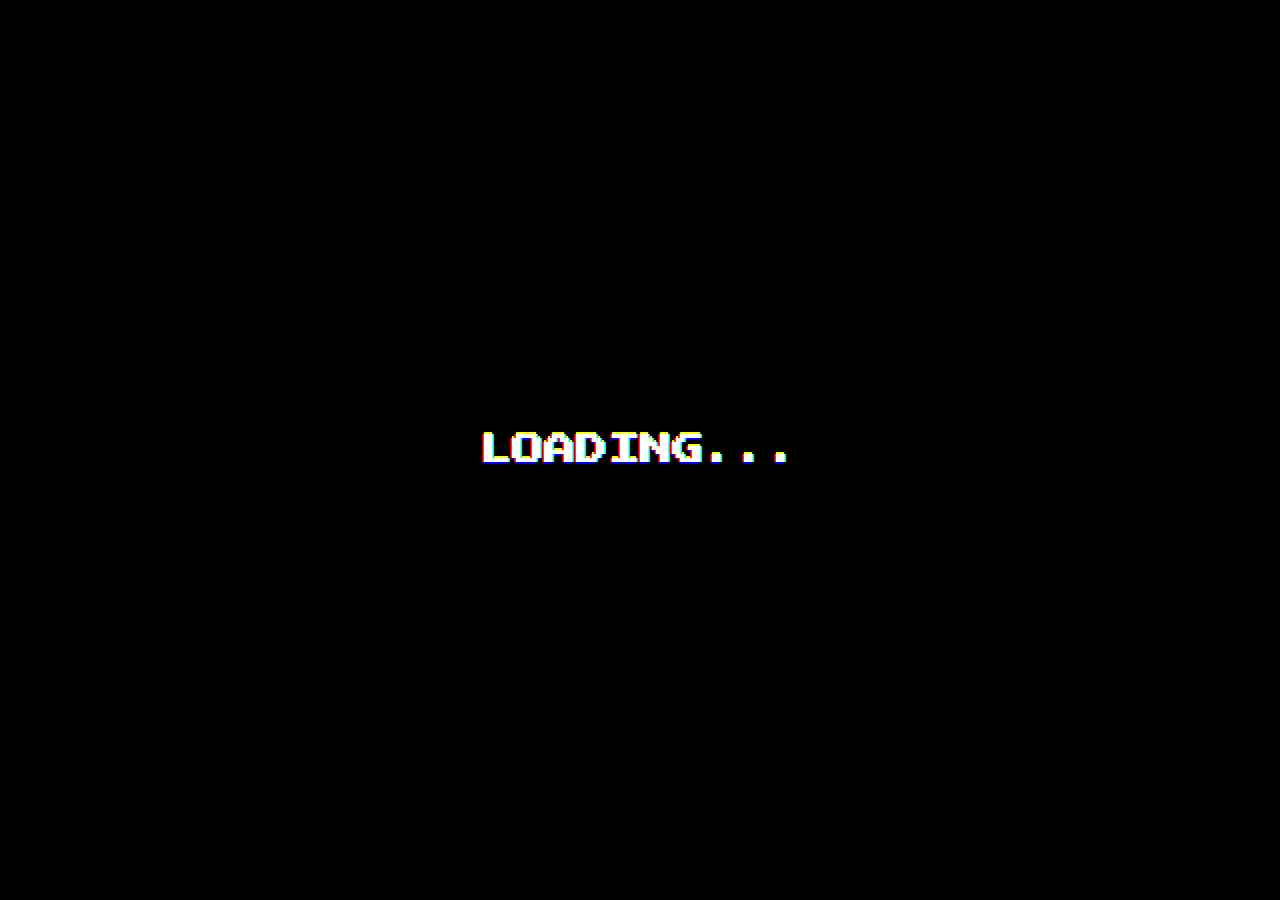
<file: games/pexeso/index.html>
<!DOCTYPE html>
<html lang="en">
<head>
    <meta charset="UTF-8">
    <meta name="viewport" content="width=device-width, initial-scale=1.0">
    <title>Pexeso Game</title>
    <link rel="stylesheet" href="./css/styles.css"/>
    <link rel="icon" type="image/png" href="./assets/images/favicon.png">
</head>
<body>

    <div id="loadingScreen" class="loading-screen">
        <div class="loading-text">LOADING...</div>
    </div>

    <div id="introScreen">
        <h1>Pexeso Game</h1>
        <button class="button" onclick="showBoardSelection()">Start Game</button>
        <button class="button" onclick="exitGame()">Exit</button>
    </div>
    
    <div id="boardSelectionScreen" class="hidden">
        <h2>Select Difficulty</h2>
        <button class="button" onclick="setDifficulty('Easy')">Easy</button>
        <button class="button" onclick="setDifficulty('Medium')">Medium</button>
        <button class="button" onclick="setDifficulty('Hard')">Hard</button>
        <button class="button" onclick="setDifficulty('Insane')">Insane</button>
        <p id="selectedDifficulty">Difficulty: None</p>
        <p id="difficultyDescription" class="difficulty-description">Choose a difficulty level.</p>
        <h2>Select Board Size</h2>
        <button class="button" onclick="startGame(2)">2x2</button>
        <button class="button" onclick="startGame(4)">4x4</button>
        <button class="button" onclick="startGame(6)">6x6</button>
        <button class="button" onclick="startGame(8)">8x8</button>
    </div>
    
    <div id="gameScreen" class="hidden">
        <h1>Pexeso Game</h1>
        <div id="difficultyDisplay">Mode: <span id="difficultyText"></span></div>
        <p id="timerDisplay" class="hidden">Time Left: <span id="timeLeft"></span></p>
        <div class="game-container" id="game"></div>
    </div>
    
    <div id="endScreen" class="hidden">
        <p id="message"></p>
        <button class="button" onclick="goToMenu()">Menu</button>
        <button class="button" onclick="showBoardSelection()">Restart</button>
        <button class="button" onclick="exitGame()">Exit</button>
    </div>
    

    <audio id="backgroundMusic" src="./assets/music/music.mp3" autoplay loop>
        Your browser does not support the audio element.
    </audio>

    
    <button id="musicToggle" class="music-button" onclick="toggleMusic()">
        <span id="musicIcon">🔊</span>
    </button>
    
    
    <script src="./scripts/game.js"></script>
    <script src="./scripts/music.js"></script>
    <script src="./scripts/load-animation.js"></script>
</body>
</html>
</file>
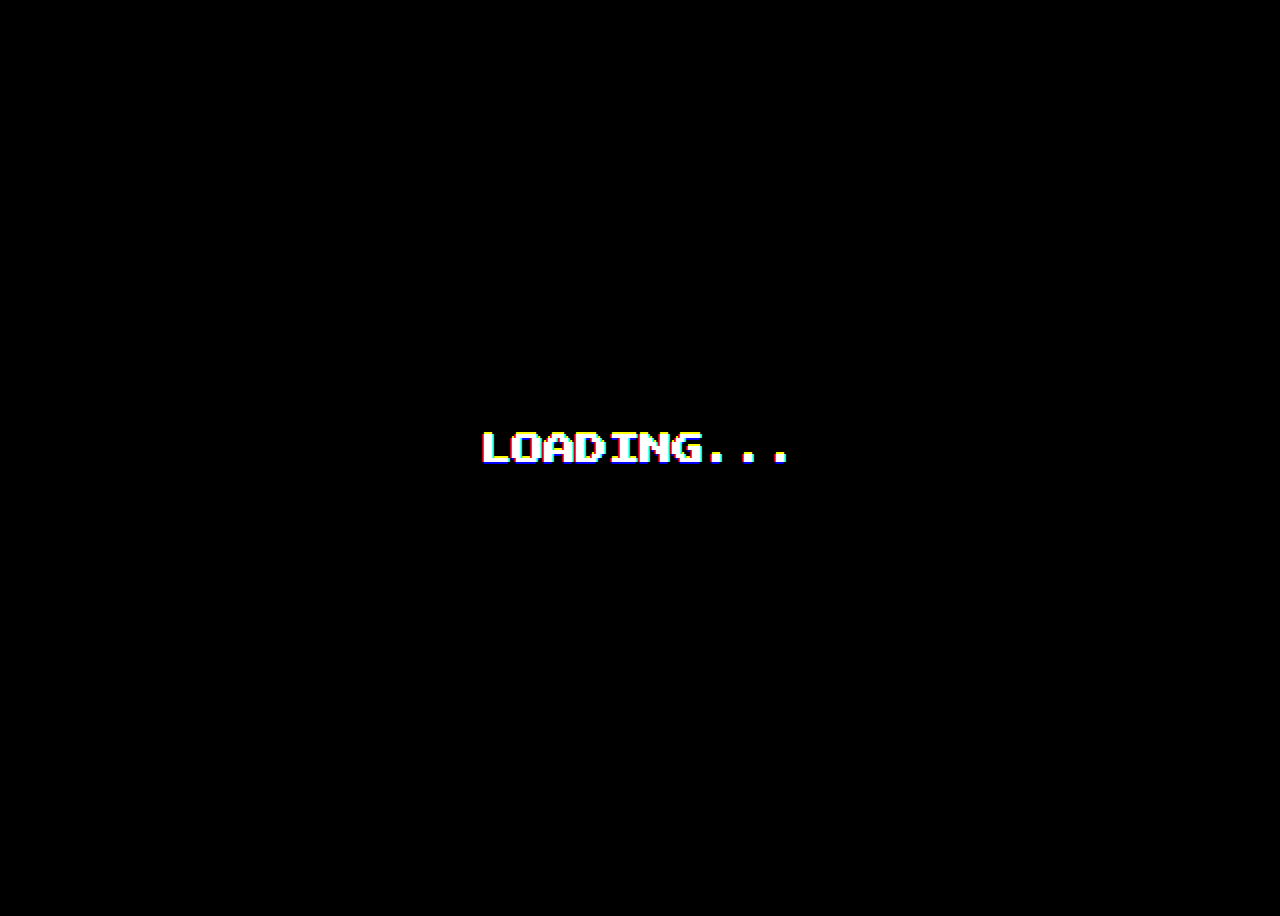
<file: games/tic-tac-toe/index.html>
<!DOCTYPE html>
<html lang="en">
<head>
    <meta charset="UTF-8">
    <meta name="viewport" content="width=device-width, initial-scale=1.0">
    <title>Tic Tac Toe</title>
    <link rel="stylesheet" href="./css/styles.css">
    <link rel="icon" type="image/png" href="./assets/images/favicon.png">
</head>
<body>

    <div id="loadingScreen" class="loading-screen">
        <div class="loading-text">LOADING...</div>
    </div>

    <div id="introScreen">
        <h1>Tic Tac Toe</h1>
        <button class="button" onclick="startGame(false)">Local</button>
        <button class="button" onclick="showDifficultySelection()">Play vs AI</button>
        <button class="button" onclick="showCustomRules()">Settings</button>
        <button class="button" onclick="exitGame()">Exit</button>
    </div>

    <div id="difficultySelection" class="hidden">
        <h2>Select Difficulty</h2>
        <button class="button" onclick="startGameWithDifficulty('easy')">Easy</button>
        <button class="button" onclick="startGameWithDifficulty('medium')">Medium</button>
        <button class="button" onclick="startGameWithDifficulty('hard')">Hard</button>
        <button class="button" onclick="hideDifficultySelection()">Back</button>
    </div>

    <div id="customRules" class="hidden">
        <h2>Custom Rules</h2>
        <label for="gridSize">Grid Size:</label>
        <select id="gridSize">
            <option value="3">3x3</option>
            <option value="4">4x4</option>
            <option value="5">5x5</option>
        </select>
        <label for="winPattern">Win Pattern:</label>
        <select id="winPattern">
            <option value="3">3 in a row</option>
            <option value="4">4 in a row</option>
            <option value="5">5 in a row</option>
        </select>
        <button class="button" onclick="applyCustomRules()">Apply</button>
        <button class="button" onclick="hideCustomRules()">Back</button>
    </div>

    <div id="gameScreen" class="hidden gameScreenC">
        <h2 id="turnIndicator">Player X's Turn</h2>
        <div class="board">
        </div>
        <button class="button" onclick="resetGame()">Restart</button>
        <button class="button" onclick="showIntroScreen()">Back</button>
    </div>

    <div id="winScreen" class="hidden">
        <h2 id="winMessage"></h2>
        <button class="button" onclick="restartGame()">Play Again</button>
    </div>

    <audio id="backgroundMusic" src="./assets/music/music.mp3" autoplay loop>
        Your browser does not support the audio element.
    </audio>

    <button id="musicToggle" class="music-button" onclick="toggleMusic()">
        <span id="musicIcon">🔊</span>
    </button>

    <script src="./scripts/music.js"></script>
    <script src="./scripts/game.js"></script>
    <script src="./scripts/load-animation.js"></script>
</body>
</html>
</file>
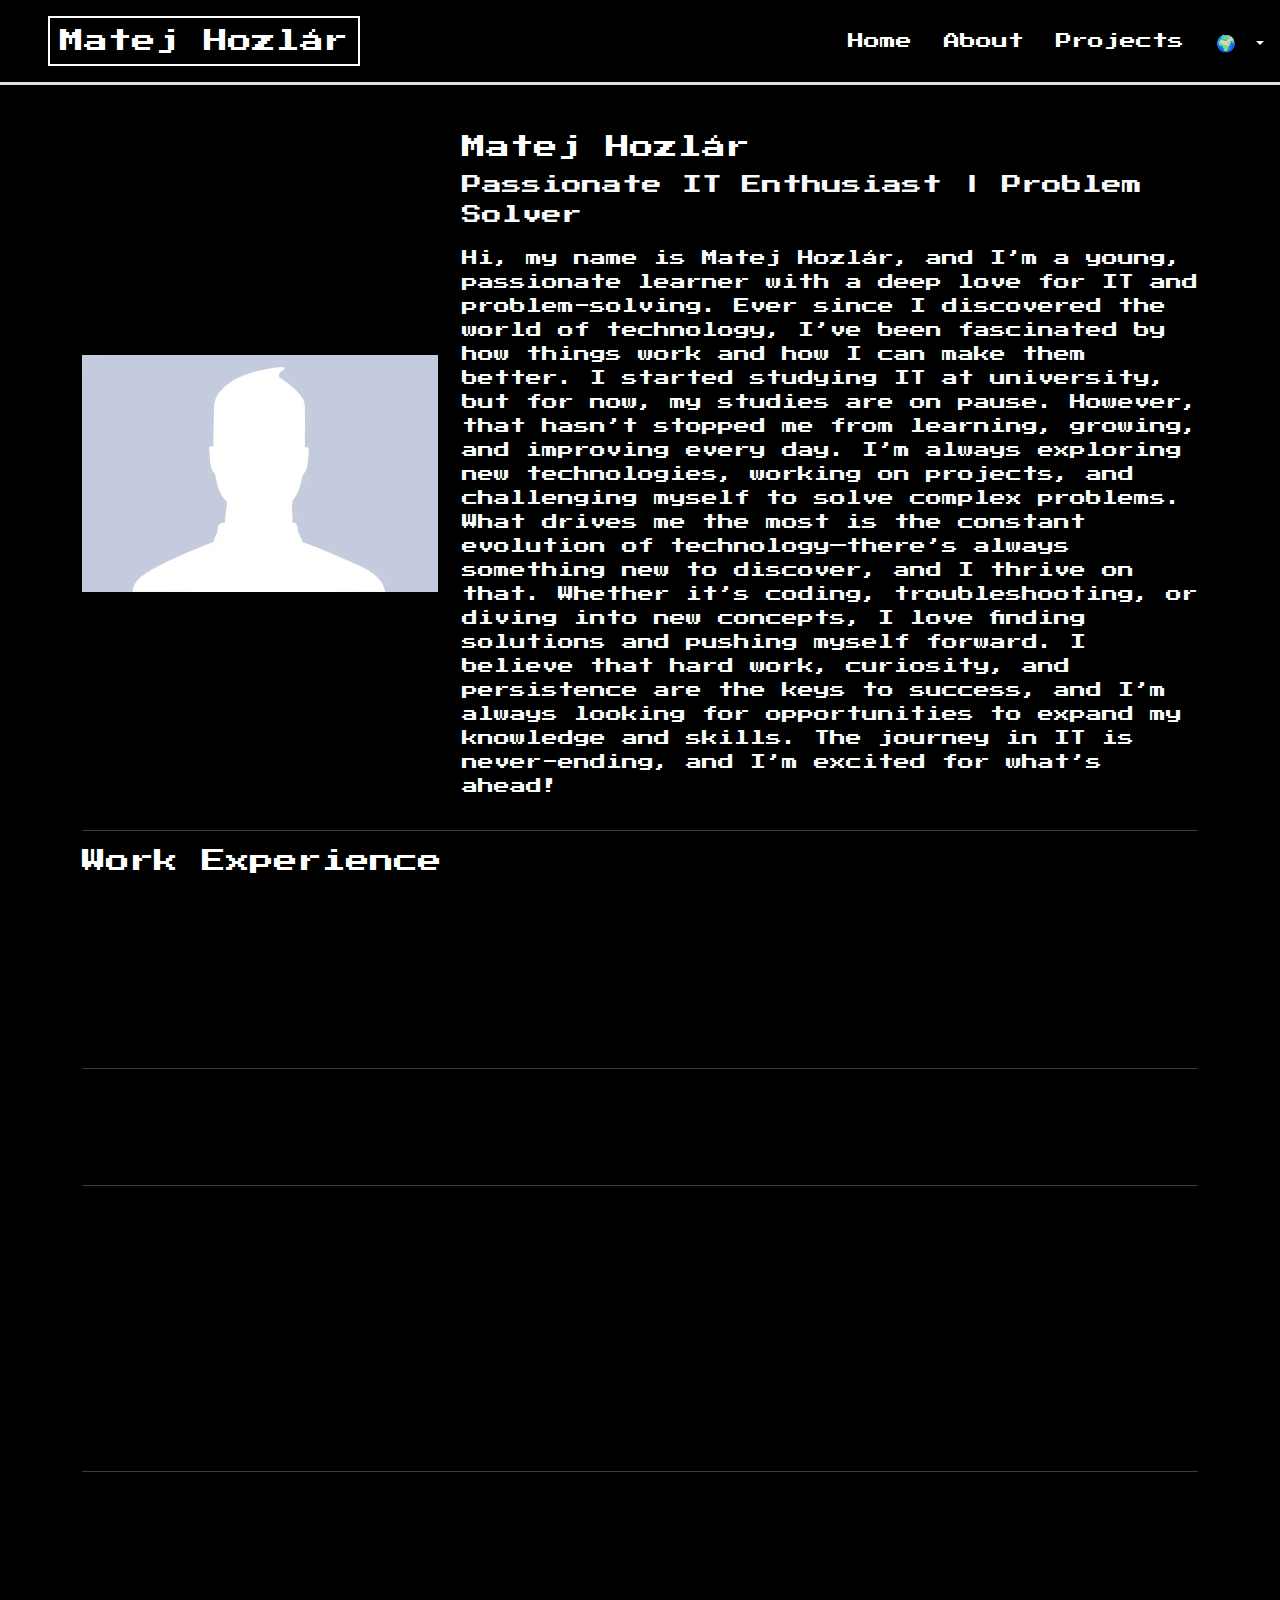
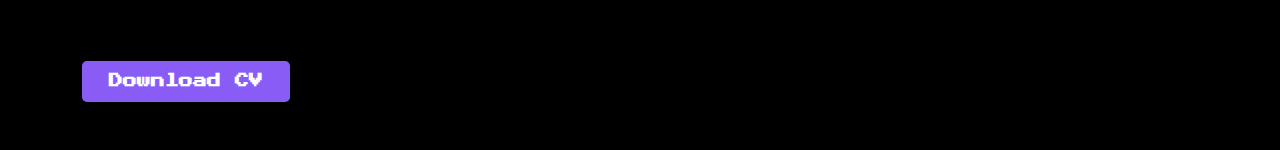
<file: about.html>
<!DOCTYPE html>
<html lang="en">
<head>
    <meta charset="UTF-8">
    <meta name="viewport" content="width=device-width, initial-scale=1.0">
    <title>Matej Hozlár - About Me</title>
    <link href="https://cdn.jsdelivr.net/npm/bootstrap@5.3.3/dist/css/bootstrap.min.css" rel="stylesheet" integrity="sha384-QWTKZyjpPEjISv5WaRU9OFeRpok6YctnYmDr5pNlyT2bRjXh0JMhjY6hW+ALEwIH" crossorigin="anonymous">
    <link rel="stylesheet" href="./css/style.css"/>
</head>
<body>

    <section id="title" class="navbar-background static">

        <div class="container navbar-line">
            <header class="d-flex flex-wrap justify-content-center py-3 mb-5 border-bottom">
              <a class="d-flex align-items-center mb-3 mb-md-0 me-md-auto link-body-emphasis text-decoration-none">
                <svg class="bi me-2" width="40" height="32"><use xlink:href="#bootstrap"></use></svg>
                <span class="fs-4 logo glitch"> Matej Hozlár</span>
              </a>
              
              <ul class="nav nav-pills">
                <li class="nav-item"><a href="./index.html" class="nav-link main-color" aria-current="page" data-translate="button-home">Home</a></li>
                <li class="nav-item"><a href="./about.html" class="nav-link main-color" data-translate="button-about">About</a></li>
                <li class="nav-item"><a href="./projects.html" class="nav-link main-color" data-translate="button-projects">Projects</a></li>
                <li class="nav-item dropdown">
                  <a class="nav-link dropdown-toggle main-color" href="#" id="languageDropdown" role="button" data-bs-toggle="dropdown" aria-expanded="false">🌍
                  </a>
                  <ul class="dropdown-menu no-fade" aria-labelledby="languageDropdown">
                      <li><a class="dropdown-item" href="#" onclick="changeLanguage('en')"><img src="./assets/svg/flags/gb.svg" width="20" height="15" alt="English"/> English</a></li>
                      <li><a class="dropdown-item" href="#" onclick="changeLanguage('sk')"><img src="./assets/svg/flags/sk.svg" width="20" height="15" alt="Slovak"/> Slovak</a></li>
                      <li><a class="dropdown-item" href="#" onclick="changeLanguage('cz')"><img src="./assets/svg/flags/cz.svg" width="20" height="15" alt="Czech"/> Czech</a></li>
                  </ul>
              </li>
              </ul>
            </header>
          </div>

    </section>

    <section class="container mt-5 text-light">
        <div class="row align-items-center">
            <div class="col-md-4 text-center">
                <img src="./assets/images/base.jpg" class="img-fluid pixel-border" alt="Matej Hozlár">
            </div>
            <div class="col-md-8">
                <h1 class="glitch">Matej Hozlár</h1>
                <p class="lead" data-translate="aboutpage-title">Passionate IT Enthusiast | Problem Solver</p>
                <p data-translate="aboutpage-text">Hi, my name is Matej Hozlár, and I’m a young, passionate learner with a deep love for IT and problem-solving. Ever since I discovered the world of technology, I’ve been fascinated by how things work and how I can make them better.

                    I started studying IT at university, but for now, my studies are on pause. However, that hasn’t stopped me from learning, growing, and improving every day. I’m always exploring new technologies, working on projects, and challenging myself to solve complex problems.
                    
                    What drives me the most is the constant evolution of technology—there’s always something new to discover, and I thrive on that. Whether it’s coding, troubleshooting, or diving into new concepts, I love finding solutions and pushing myself forward.
                    
                    I believe that hard work, curiosity, and persistence are the keys to success, and I’m always looking for opportunities to expand my knowledge and skills. The journey in IT is never-ending, and I’m excited for what’s ahead!</p>
            </div>
        </div>

        <hr class="glitch-line">

        <h2 class="glitch" data-translate="aboutpage-workexp">Work Experience</h2>
        <ul class="pixel-list">
            <li><strong>Network Administrator</strong> - Recount-edit s.r.o. (2022-2025)
                <p class="mb-0" data-translate="aboutpage-netdes">I was responsible for configuring and maintaining the company's IT networks.</p>
            </li>
            <li><strong>Freelance Developer</strong> - (2024-Present)</li>
            <li><strong>Crypto Research Analyst</strong> - BLAUHILL CAPITAL j.s.a. (2024-<span data-translate="aboutpage-present">Present</span>)
                <p class="mb-0"><span data-translate="aboutpage-cryptodes">I am working on Crypto researches, that are used on sites like altfins.com,</span> <a href="https://altfins.com/research/exclusive?type=coin-picks" class="purple">LINK</a></p> 
            </li>
        </ul>

        <hr class="glitch-line">

        <h2 class="glitch" data-translate="aboutpage-edu">Education</h2>
        <ul class="pixel-list">
            <li>IT Studies - VUT FIT Brno <span data-translate="aboutpage-paused">(Paused)</span></li>
            <li><span data-translate="aboutpage-self">Self-Taught Developer - Online Courses</span> &amp; <span data-translate="aboutpage-selfp">Projects</span>
                <!-- Space for certificates -->
                <p>

                </p>
            </li>
        </ul>

        <hr class="glitch-line">

        <h2 class="glitch" data-translate="aboutpage-skills">Skills</h2>
        <ul class="pixel-list">
            <li>Web Development (HTML, CSS, JS, Bootstrap) - <span data-translate="aboutpage-advanced">Advanced</span></li>
            <li><span data-translate="aboutpage-programming">Programming</span>
                <ol class="olPadding">
                    <li>C/C++ - <span data-translate="aboutpage-advanced">Advanced</span></li>
                    <li>Python - <span data-translate="aboutpage-beginner">Beginner</span></li>
                    <li>Java - <span data-translate="aboutpage-beginner">Beginner</span></li>
                </ol>
            </li>
            <li>Problem-Solving & Debugging</li>
            <li><span data-translate="aboutpage-languages">Languages</span>
                <ol class="olPadding">
                    <li data-translate="aboutpage-en">English - Upper-itermediate (B2)</li>
                    <li data-translate="aboutpage-czsk">Slovak & Czech - Expert (C2)</li>
                </ol>
            </li>
        </ul>

        <hr class="glitch-line">
        
         <h2 class="glitch">Connect with Me</h2>
         <ul class="pixel-list no-bullets">

            <li class="mb-2"><svg xmlns="http://www.w3.org/2000/svg" width="20" height="20" fill="currentColor" class="bi bi-envelope-fill" viewBox="0 0 16 16">
                <path d="M.05 3.555A2 2 0 0 1 2 2h12a2 2 0 0 1 1.95 1.555L8 8.414zM0 4.697v7.104l5.803-3.558zM6.761 8.83l-6.57 4.027A2 2 0 0 0 2 14h12a2 2 0 0 0 1.808-1.144l-6.57-4.027L8 9.586zm3.436-.586L16 11.801V4.697z"/>
              </svg> <a class="purple" href="mailto:hozlarmatej0@gmail.com">Email:</a> hozlarmatej0@gmail.com</li>
            <li class="mb-2"><svg xmlns="http://www.w3.org/2000/svg" width="20" height="20" fill="currentColor" class="bi bi-facebook" viewBox="0 0 16 16">
  <path d="M16 8.049c0-4.446-3.582-8.05-8-8.05C3.58 0-.002 3.603-.002 8.05c0 4.017 2.926 7.347 6.75 7.951v-5.625h-2.03V8.05H6.75V6.275c0-2.017 1.195-3.131 3.022-3.131.876 0 1.791.157 1.791.157v1.98h-1.009c-.993 0-1.303.621-1.303 1.258v1.51h2.218l-.354 2.326H9.25V16c3.824-.604 6.75-3.934 6.75-7.951"/>
</svg> <a class="purple" href="https://www.facebook.com/matej.hozlar.9/">Facebook</a></li>
            <li class="mb-2"><svg xmlns="http://www.w3.org/2000/svg" width="20" height="20" fill="currentColor" class="bi bi-github" viewBox="0 0 16 16">
                <path d="M8 0C3.58 0 0 3.58 0 8c0 3.54 2.29 6.53 5.47 7.59.4.07.55-.17.55-.38 0-.19-.01-.82-.01-1.49-2.01.37-2.53-.49-2.69-.94-.09-.23-.48-.94-.82-1.13-.28-.15-.68-.52-.01-.53.63-.01 1.08.58 1.23.82.72 1.21 1.87.87 2.33.66.07-.52.28-.87.51-1.07-1.78-.2-3.64-.89-3.64-3.95 0-.87.31-1.59.82-2.15-.08-.2-.36-1.02.08-2.12 0 0 .67-.21 2.2.82.64-.18 1.32-.27 2-.27s1.36.09 2 .27c1.53-1.04 2.2-.82 2.2-.82.44 1.1.16 1.92.08 2.12.51.56.82 1.27.82 2.15 0 3.07-1.87 3.75-3.65 3.95.29.25.54.73.54 1.48 0 1.07-.01 1.93-.01 2.2 0 .21.15.46.55.38A8.01 8.01 0 0 0 16 8c0-4.42-3.58-8-8-8"/>
              </svg> <a class="purple" href="https://github.com/matejhozlar">GitHub</a></li>
            <li class="mb-2"><a href="#" class="purple">Website Source Code</a></li>

         </ul>

        <a href="./assets/CV/CV.pdf" class="btn getintouch mb-5" aria-current="page" data-translate="homepage-cv" download>Download CV</a>
    </section>

    <script src="https://cdn.jsdelivr.net/npm/bootstrap@5.3.3/dist/js/bootstrap.bundle.min.js"></script>
    <script src="./scripts/translations.js" defer></script>
    <script src="./scripts/smooth-scroll.js"></script>
</body>
</html>
</file>
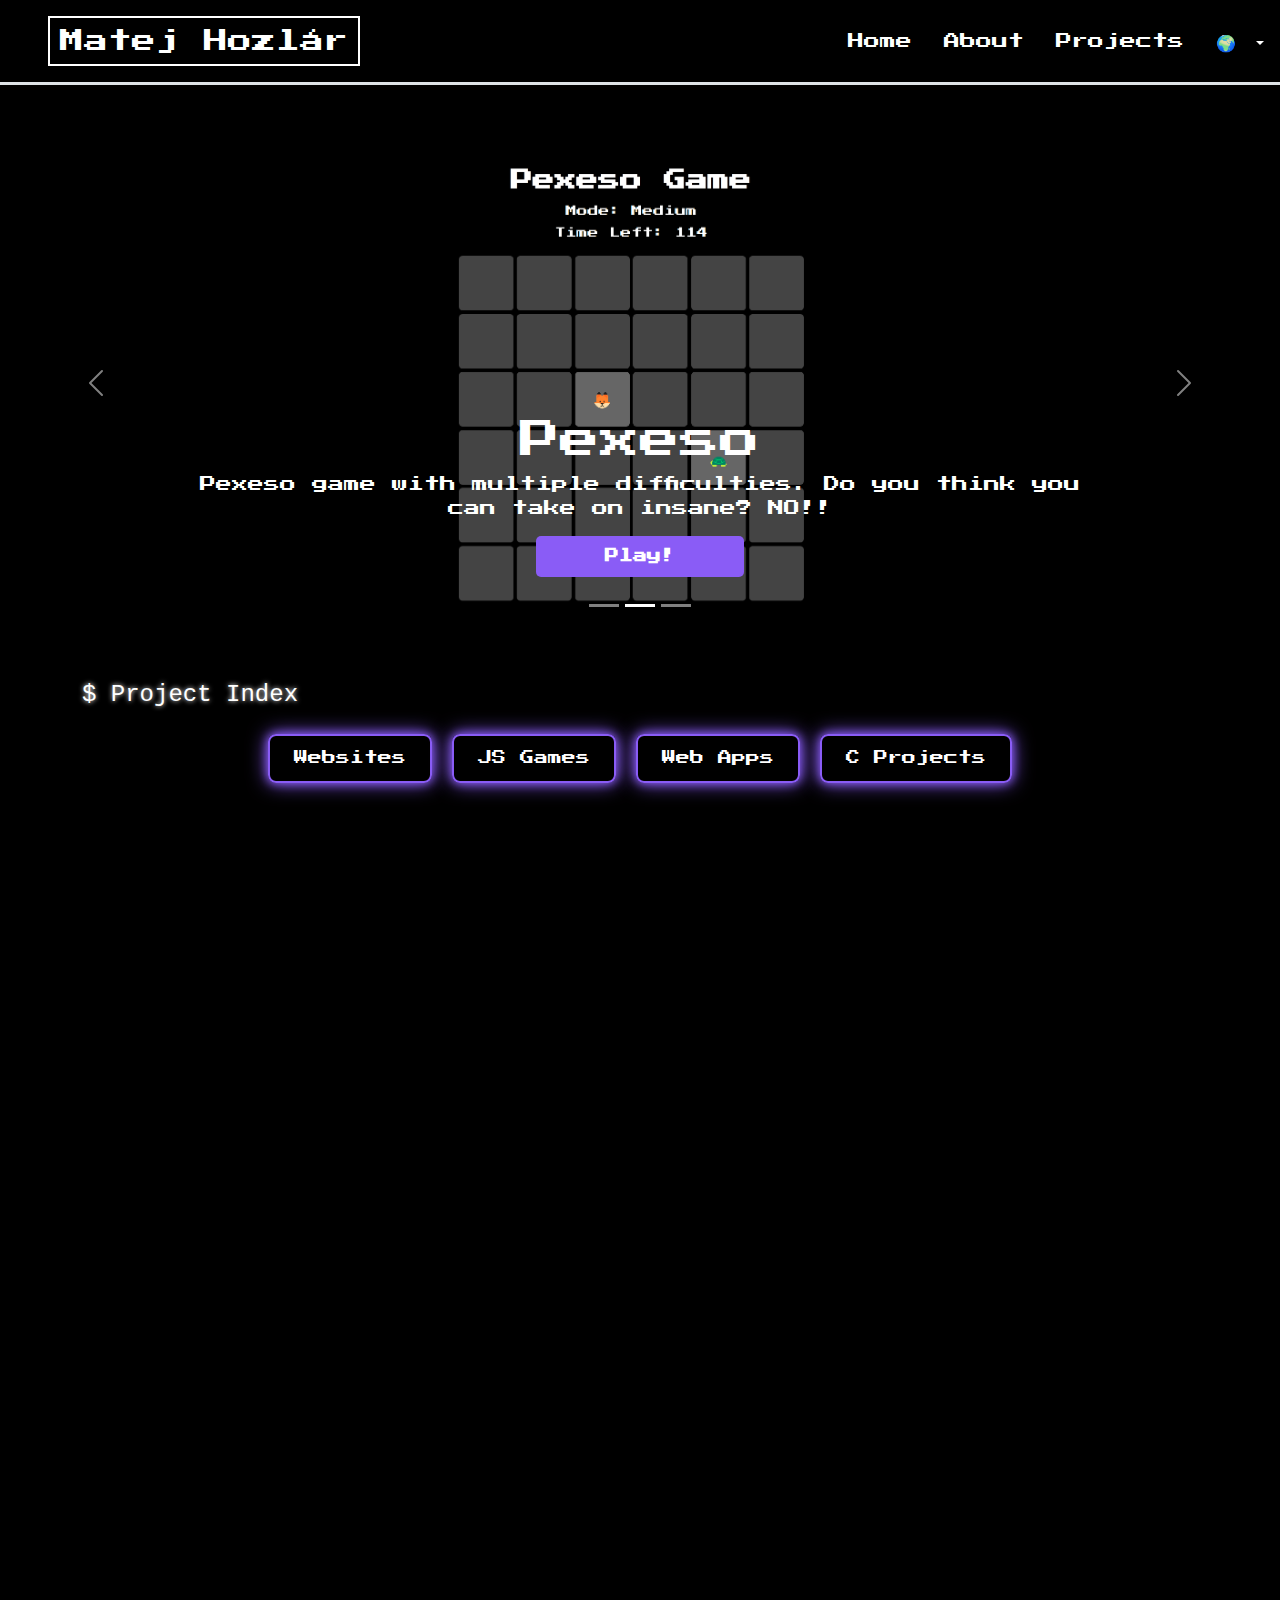
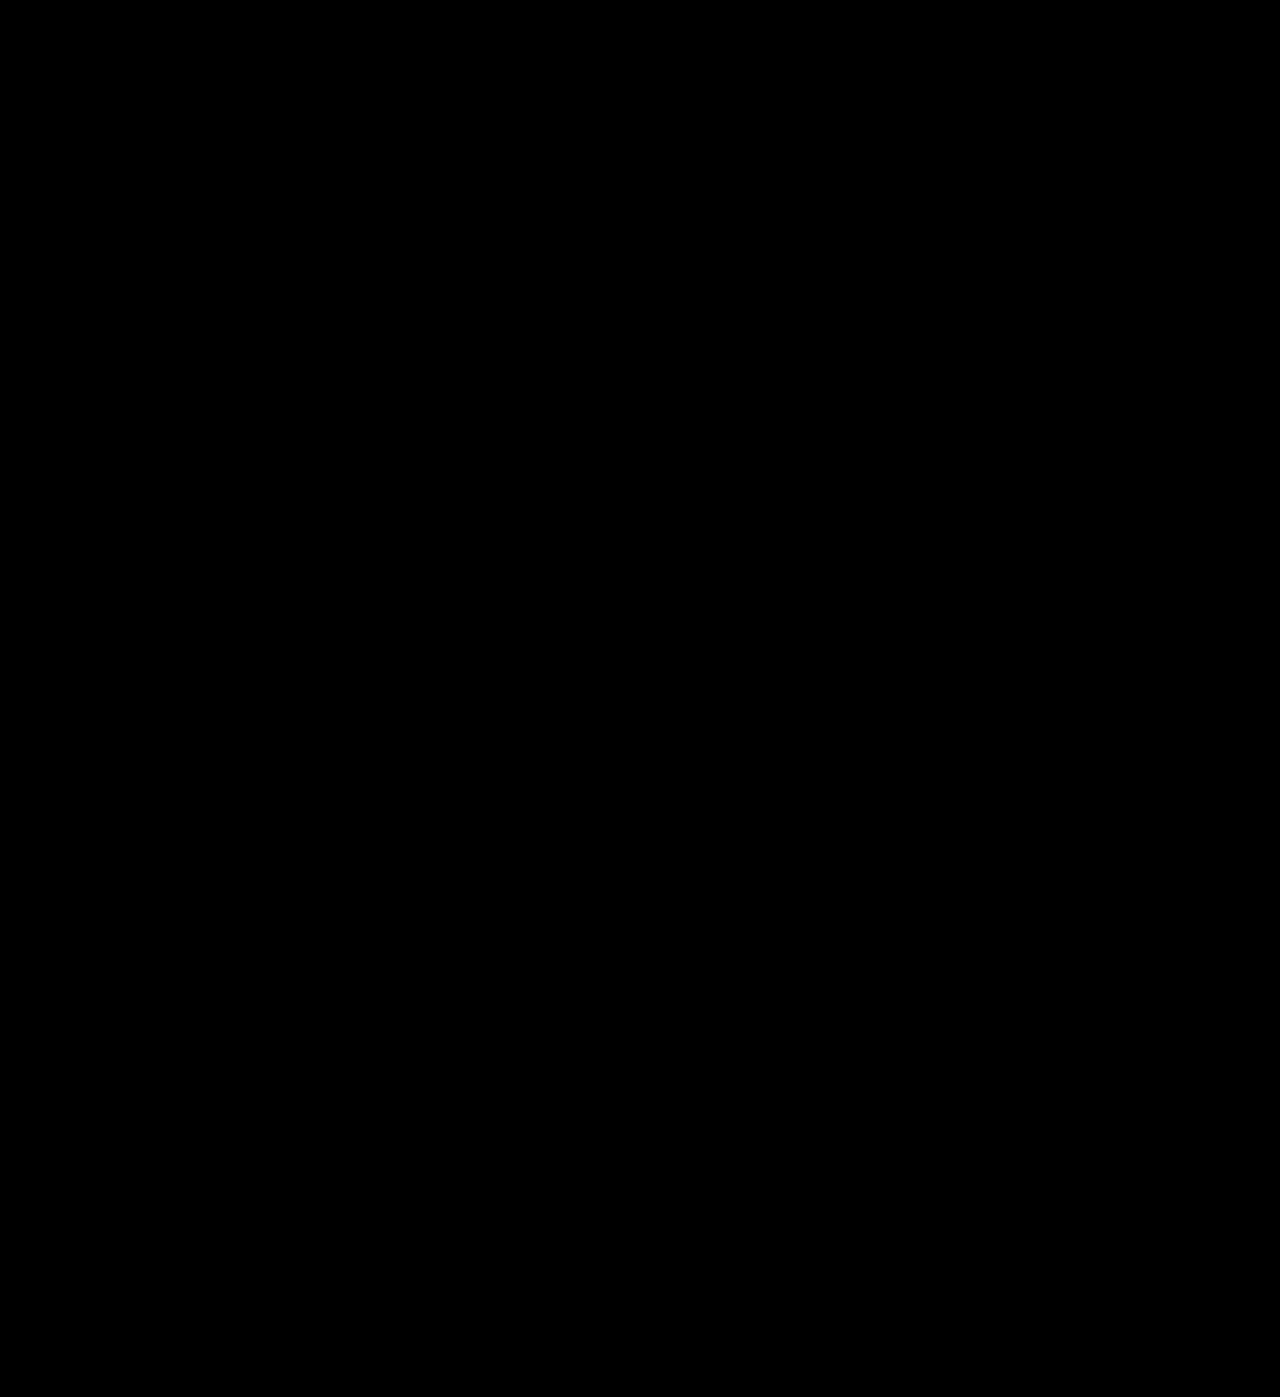
<file: projects.html>
<!DOCTYPE html>
<html lang="en">
<head>
    <meta charset="UTF-8">
    <meta name="viewport" content="width=device-width, initial-scale=1.0">
    <title>Matej Hozlár - Projects</title>
    <link href="https://cdn.jsdelivr.net/npm/bootstrap@5.3.3/dist/css/bootstrap.min.css" rel="stylesheet" integrity="sha384-QWTKZyjpPEjISv5WaRU9OFeRpok6YctnYmDr5pNlyT2bRjXh0JMhjY6hW+ALEwIH" crossorigin="anonymous">
    <link rel="stylesheet" href="./css/style.css"/>
</head>
<body>

    <section id="title" class="navbar-background static">

        <div class="container navbar-line">
            <header class="d-flex flex-wrap justify-content-center py-3 mb-5 border-bottom">
              <a class="d-flex align-items-center mb-3 mb-md-0 me-md-auto link-body-emphasis text-decoration-none">
                <svg class="bi me-2" width="40" height="32"><use xlink:href="#bootstrap"></use></svg>
                <span class="fs-4 logo glitch"> Matej Hozlár</span>
              </a>
              
              <ul class="nav nav-pills">
                <li class="nav-item"><a href="./index.html" class="nav-link main-color" aria-current="page" data-translate="button-home">Home</a></li>
                <li class="nav-item"><a href="./about.html" class="nav-link main-color" data-translate="button-about">About</a></li>
                <li class="nav-item"><a href="#" class="nav-link main-color" data-translate="button-projects">Projects</a></li>
                <li class="nav-item dropdown">
                  <a class="nav-link dropdown-toggle main-color" href="#" id="languageDropdown" role="button" data-bs-toggle="dropdown" aria-expanded="false" >🌍
                  </a>
                  <ul class="dropdown-menu no-fade" aria-labelledby="languageDropdown">
                      <li><a class="dropdown-item" href="#" onclick="changeLanguage('en')"><img src="./assets/svg/flags/gb.svg" width="20" height="15" alt="English"/> English</a></li>
                      <li><a class="dropdown-item" href="#" onclick="changeLanguage('sk')"><img src="./assets/svg/flags/sk.svg" width="20" height="15" alt="Slovak"/> Slovak</a></li>
                      <li><a class="dropdown-item" href="#" onclick="changeLanguage('cz')"><img src="./assets/svg/flags/cz.svg" width="20" height="15" alt="Czech"/> Czech</a></li>
                  </ul>
              </li>
              </ul>
            </header>
          </div>

    </section>

    <section id="carousel">

        <div id="myCarousel" class="carousel slide mb-6" data-bs-ride="carousel">
            <div class="carousel-indicators">
              <button type="button" data-bs-target="#myCarousel" data-bs-slide-to="0" class="" aria-label="Slide 1"></button>
              <button type="button" data-bs-target="#myCarousel" data-bs-slide-to="1" aria-label="Slide 2" class="active" aria-current="true"></button>
              <button type="button" data-bs-target="#myCarousel" data-bs-slide-to="2" aria-label="Slide 3" class=""></button>
            </div>
            <div class="carousel-inner">
              <div class="carousel-item">
                <img src="./assets/images/simongame.png" class="d-block w-100" alt="Slide 1">
                <div class="container">
                  <div class="carousel-caption text-start">
                    <h1 data-translate="projects-simonh1">"Simon" electronic memory game</h1>
                    <p class="opacity-75" data-translate="projects-simonp">Test your memory!</p>
                    <p><a class="btn btn-lg button-purple" href="./games/simongame/index.html" data-translate="projects-simonbtn">Try it out</a></p>
                  </div>
                </div>
              </div>
              <div class="carousel-item active">
                <img src="./assets/images/pexeso.png" class="d-block w-100" alt="Slide 2">
                <div class="container">
                  <div class="carousel-caption">
                    <h1>Pexeso</h1>
                    <p data-translate="projects-pexesop">Pexeso game with multiple difficulties. Do you think you can take on insane? NO!!</p>
                    <p><a class="btn btn-lg button-purple" href="./games/pexeso/index.html" data-translate="projects-pexesobtn">Play!</a></p>
                  </div>
                </div>
              </div>
              <div class="carousel-item">
                <img src="./assets/images/tic-tac-toe.png" class="d-block w-100" alt="Slide 3">
                <div class="container">
                  <div class="carousel-caption text-end">
                    <h1>Tic-Tac-Toe</h1>
                    <p data-translate="projects-tictactoep">Challange your friends or AI!</p>
                    <p><a class="btn btn-lg button-purple" href="./games/tic-tac-toe/index.html" data-translate="projects-tictactoebtn">Challange!</a></p>
                  </div>
                </div>
              </div>
            </div>
            <button class="carousel-control-prev" type="button" data-bs-target="#myCarousel" data-bs-slide="prev">
              <span class="carousel-control-prev-icon" aria-hidden="true"></span>
              <span class="visually-hidden" data-translate="carousel-previous">Previous</span>
            </button>
            <button class="carousel-control-next" type="button" data-bs-target="#myCarousel" data-bs-slide="next">
              <span class="carousel-control-next-icon" aria-hidden="true"></span>
              <span class="visually-hidden" data-translate="carousel-next">Next</span>
            </button>
          </div>

    </section>

    <section id="project-structure" class="container my-5">
      <h2 class="text-center terminal-header mb-4">$ <span data-translate="projects-projectindex">Project Index</span></h2>
      <ul class="structure-list">
        <li><a href="#websites" data-translate="projects-websites">Websites</a></li>
        <li><a href="#js-games" data-translate="projects-jsgames">JS Games</a></li>
        <li><a href="#web-apps" data-translate="projects-webapps">Web Apps</a></li>
        <li><a href="#C-Projects" data-translate="projects-cprojects">C Projects</a></li>
      </ul>
    </section>
    
    <section id="project-list-easy" class="container my-5">
      <h2 class="text-center terminal-header mb-4" id="websites">$ <span data-translate="projects-websites">Websites</span></h2>
      
      <div class="project-container">

        <div class="project-item">
          <div class="project-label" data-translate="projects-project">Project:</div>
          <div class="project-title" data-translate="projects-currentwebsite">Current Website</div>
          <div class="project-label" data-translate="projects-desc">Description:</div>
          <div class="project-description" data-translate="projects-currWebDes">
            Explore the source code behind this website. Built with HTML, CSS, and retro-inspired design, it serves as a resume for me & my projects!
          </div>
          <div class="project-label">GitHub:</div>
          <div class="project-link">
            <a href="https://github.com/matejhozlar/resume" alt="GitHub link" data-translate="projects-viewOnGit">View on GitHub</a>
          </div>
        </div>   

        <div class="project-item">
          <div class="project-title" data-translate="projects-tbdTitle">More Projects Coming Soon</div>
          <div class="project-description" data-translate="projects-tbdDes">
            I'm constantly working on new projects and updates. Stay tuned for more innovative and exciting work!
          </div>
        </div>
      </div>
  </section>

  <section id="project-list-easy" class="container my-5">

    <h2 class="text-center terminal-header mb-4" id="js-games">$ <span data-translate="projects-jsgames">JS Games</span></h2>

    <div class="project-container">

    <div class="project-item">
      <div class="project-label" data-translate="projects-project">Project:</div>
      <div class="project-title" data-translate="projects-simonProjectsTitle">"Simon" electronic game</div>
      <div class="project-label" data-translate="projects-desc">Description:</div>
      <div class="project-description" data-translate="projects-simonProjectsDes">
        Step back in time and test your recall with this retro-inspired memory game! The game flashes a sequence of colored buttons—each accompanied by a catchy sound.
      </div>
      <div class="project-label">GitHub:</div>
      <div class="project-link">
        <a href="https://github.com/matejhozlar/resume/tree/main/games/simongame" alt="GitHub link" data-translate="projects-viewOnGit">View on GitHub</a>
        <a href="./games/simongame/index.html" alt="Button Play" data-translate="projects-play">Play</a>
      </div>
    </div>  

    <div class="project-item">
      <div class="project-label" data-translate="projects-project">Project:</div>
      <div class="project-title">Pexeso</div>
      <div class="project-label" data-translate="projects-desc">Description:</div>
      <div class="project-description" data-translate="projects-pexesodes">
        Step into a high-stakes, retro-inspired card matching challenge that tests your memory and reflexes! 
      </div>
      <div class="project-label">GitHub:</div>
      <div class="project-link">
        <a href="https://github.com/matejhozlar/resume/tree/main/games/pexeso" alt="GitHub link" data-translate="projects-viewOnGit">View on GitHub</a>
        <a href="./games/pexeso/index.html" alt="Button Play" data-translate="projects-play">Play</a>
      </div>
    </div> 

    <div class="project-item">
      <div class="project-label" data-translate="projects-project">Project:</div>
      <div class="project-title">Tic-Tac-Toe</div>
      <div class="project-label" data-translate="projects-desc">Description:</div>
      <div class="project-description" data-translate="projects-tictactoedes">
        Step into a reimagined classic where Tic Tac Toe meets modern strategy! This isn’t your typical 3×3 grid game—here, you can customize the board size and win conditions.
      </div>
      <div class="project-label">GitHub:</div>
      <div class="project-link">
        <a href="https://github.com/matejhozlar/resume/tree/main/games/tic-tac-toe" alt="GitHub link" data-translate="projects-viewOnGit">View on GitHub</a>
        <a href="./games/tic-tac-toe/index.html" alt="Button Play" data-translate="projects-play">Play</a>
      </div>
    </div> 

  </div>

  </section>

  <section id="project-list-easy" class="container my-5">

    <h2 class="text-center terminal-header mb-4" id="web-apps">$ <span data-translate="projects-webapps">Web Apps</span></h2>

    <div class="project-container">
  
      <div class="project-item">
        <div class="project-label" data-translate="projects-project">Project:</div>
        <div class="project-title">Google Scraper</div>
        <div class="project-label" data-translate="projects-desc">Description:</div>
        <div class="project-description" data-translate="projects-googlescraperdes">
          This project is a simple web application that allows users to search for a keyword and fetch results from an external API.
        </div>
        <div class="project-label">GitHub:</div>
        <div class="project-link">
          <a href="https://github.com/matejhozlar/google-scraper" alt="GitHub link" data-translate="projects-viewOnGit">View on GitHub</a>
        </div>
      </div> 

      <div class="project-item">
        <div class="project-title" data-translate="projects-tbdTitle">More Projects Coming Soon</div>
        <div class="project-description" data-translate="projects-tbdDes">
          I'm constantly working on new projects and updates. Stay tuned for more innovative and exciting work!
        </div>
      </div>
  
    </div>

  </section>

  <section id="project-list-easy" class="container my-5">
    <h2 class="text-center terminal-header mb-4" id="C-Projects">$ <span data-translate="projects-cprojects">C Projects</span></h2>

    <div class="project-container">

      <div class="project-item">
        <div class="project-title" data-translate="projects-tbdTitle">More Projects Coming Soon</div>
        <div class="project-description" data-translate="projects-tbdDes">
          I'm constantly working on new projects and updates. Stay tuned for more innovative and exciting work!
        </div>
      </div>

    </div>


  </section>
    
    <script src="https://cdn.jsdelivr.net/npm/bootstrap@5.3.3/dist/js/bootstrap.bundle.min.js" integrity="sha384-YvpcrYf0tY3lHB60NNkmXc5s9fDVZLESaAA55NDzOxhy9GkcIdslK1eN7N6jIeHz" crossorigin="anonymous"></script>
    <script src="./scripts/translations.js"></script>
    <script src="./scripts/smooth-scroll.js"></script>
</body>
</html>
</file>
<file: games/pexeso/css/styles.css>
@import url('https://fonts.googleapis.com/css2?family=Press+Start+2P&display=swap');

        body {
            display: flex;
            flex-direction: column;
            align-items: center;
            justify-content: center;
            height: 100vh;
            background-color: #000;
            color: white;
            font-family: 'Press Start 2P', cursive;
            text-align: center;
            overflow: hidden;
        }

        html, body {
            overflow-x: hidden; 
            width: 100%;
            height: 100%;
            margin: 0;
            padding: 0;
            display: flex;
            justify-content: center;
            align-items: center;
        }
        
        .hidden {
            display: none;
        }
        
        .button {
            margin: 10px;
            padding: 10px 20px;
            background: transparent;
            color: white;
            border: 2px solid white;
            font-size: 14px;
            cursor: pointer;
            text-transform: uppercase;
            width: 133.469px;
        }
        
        .button:hover {
            background: white;
            color: black;
        }

        .game-container {
            display: grid;
            grid-template-columns: repeat(auto-fit, minmax(50px, 1fr)); 
            gap: 5px;
            max-width: max-content; 
            max-height: 100vh; 
            padding: 10px;
            margin: auto;
            box-sizing: border-box;
            place-items: center;
            overflow-y: auto;
        }

        .grid-2 { grid-template-columns: repeat(2, 80px); }
        .grid-4 { grid-template-columns: repeat(4, 80px); }
        .grid-6 { grid-template-columns: repeat(6, 80px); }
        .grid-8 { grid-template-columns: repeat(8, 80px); }

        .card {
            width: 100%; 
            aspect-ratio: 1 / 1; 
            max-width: 80px;
            font-size: 1.5rem;
            cursor: pointer;
        }

        @media (max-width: 730px) {
            html, body {
                overflow-y: hidden;
            }

            .game-container {
                display: flex;
                flex-wrap: wrap;
                justify-content: center;
            }
        
            .card {
                max-width: 80px; 
                font-size: 1.2rem; 
            }
        }
        
        .card-inner {
            width: 100%;
            height: 100%;
            position: relative;
            transform-style: preserve-3d;
            transition: transform 0.6s ease-in-out;
        }
        
        .card.flipped .card-inner {
            transform: rotateY(180deg);
        }
        
        .card-front,
        .card-back {
            width: 100%;
            height: 100%;
            position: absolute;
            backface-visibility: hidden;
            display: flex;
            align-items: center;
            justify-content: center;
            font-size: 24px;
            background: white;
            color: black;
            border-radius: 5px;
        }
        
        .card-front {
            background: #444;
        }
        
        .card-back {
            transform: rotateY(180deg);
            background: #666;
        }
        
        @keyframes fadeOut {
            to {
                opacity: 0;
                visibility: hidden;
                transform: scale(0.8);
            }
        }

        @keyframes pixelateFadeOut {
            0% {
                opacity: 1;
                filter: none;
                transform: scale(1);
            }
            25% {
                opacity: 0.8;
                filter: blur(1px);
            }
            50% {
                opacity: 0.5;
                filter: blur(3px);
            }
            75% {
                opacity: 0.2;
                filter: blur(6px);
            }
            100% {
                opacity: 0;
                filter: blur(10px);
                transform: scale(0.8);
            }
        }
        
        .matched {
            animation: pixelateFadeOut 0.6s forwards;
        }
        

        /* End message animation */
        #message {
            font-size: 36px;
            white-space: nowrap;
            opacity: 0;
        }

        .show-message {
            opacity: 1;
            animation: slide-in 1s forwards;
        }

        @keyframes slide-in {
            from {
                transform: translateX(100%);
                opacity: 0;
            }
            to {
                transform: translateX(0);
                opacity: 1;
            }
        }

        @keyframes pixelate {
            0% { transform: scale(1.02); filter: contrast(120%) brightness(110%); }
            50% { transform: scale(1.05); filter: contrast(90%) brightness(90%); } 
            100% { transform: scale(1.02); filter: contrast(120%) brightness(110%); } 
        }
        
        @keyframes scanline {
            0% { background-position: 0 0; }
            100% { background-position: 0 100px; }
        }
        
         .button {
            animation: pixelate 0.2s infinite alternate;
            background-image: linear-gradient(
                rgba(255,255,255,0.1) 50%,
                rgba(0,0,0,0.1) 50%
            );
            background-size: 100% 4px;
            animation: scanline 0.5s linear infinite, pixelate 0.2s infinite alternate, glitchColor 0.2s infinite alternate;
        }

        @keyframes glitchColor {
            0% { text-shadow: -2px 0 red, 2px 0 cyan; }
            50% { text-shadow: 2px 0 red, -2px 0 cyan; }
            100% { text-shadow: -2px 0 red, 2px 0 cyan; }
        }

        /* MusicButton */

        @keyframes dance {
            0% { transform: rotate(0deg) scale(1); }
            25% { transform: rotate(-10deg) scale(1.1); }
            50% { transform: rotate(10deg) scale(1); }
            75% { transform: rotate(-5deg) scale(1.05); }
            100% { transform: rotate(0deg) scale(1); }
        }
        
        .dancing {
            animation: dance 0.5s infinite alternate ease-in-out;
        }
        
        .music-button {
            position: absolute;
            top: 20px;
            right: 20px;
            width: 50px;
            height: 50px;
            background-color: rgba(255, 255, 255, 0.1);
            border: 2px solid white;
            display: flex;
            align-items: center;
            justify-content: center;
            cursor: pointer;
            transition: 0.3s ease;
        }
        
        .music-button:hover {
            background-color: white;
        }
        
        .music-button span {
            font-size: 24px;
            color: white;
            transition: 0.3s ease;
        }
        
        .music-button:hover span {
            color: black;
        }

        /* Flash Wrong */

        @keyframes flashRed {
            0% { background-color: #000; }
            25% { background-color: red; }
            50% { background-color: #000; }
            75% { background-color: red; }
            100% { background-color: #000; }
        }
        
        .flash-red {
            animation: flashRed 0.8s ease-in-out;
        }

        /* Flash Success */

        @keyframes flashGreen {
            0% { background-color: #000; }
            25% { background-color: green; }
            50% { background-color: #000; }
            75% { background-color: green; }
            100% { background-color: #000; }
        }

        .flash-green {
            animation: flashGreen 0.8s ease-in-out;
        }

        /* gameShuffling */

        @keyframes fadeOut {
            0% { opacity: 1; transform: scale(1); }
            50% { opacity: 0; transform: scale(0.8); }
            100% { opacity: 0; transform: scale(0.8); }
        }
        
        @keyframes fadeIn {
            0% { opacity: 0; transform: scale(0.8); }
            50% { opacity: 0; transform: scale(0.8); }
            100% { opacity: 1; transform: scale(1); }
        }

        @keyframes shake {
            0%, 100% { transform: translateX(0); }
            25% { transform: translateX(-5px); }
            50% { transform: translateX(5px); }
            75% { transform: translateX(-5px); }
        }

        .game-container.shuffling {
            animation: shake 0.5s ease-in-out, fadeOut 0.5s ease-in-out;
        }

        .game-container.shuffled {
            animation: fadeIn 0.5s ease-in-out;
        }

        /* Loading Screen Animation */

        .loading-screen {
            position: fixed;
            top: 0;
            left: 0;
            width: 100vw;
            height: 100vh;
            background-color: black;
            display: flex;
            justify-content: center;
            align-items: center;
            color: white;
            font-size: 2rem;
            font-family: 'Press Start 2P', cursive;
            animation: glitch 1s infinite alternate;
            z-index: 9999;
            transition: opacity 1s ease-in-out;
        }
        
        .loading-screen.hidden {
            opacity: 0;
            pointer-events: none;
        }
        
        .loading-text {
            text-shadow: 
                -2px 0 red, 
                2px 0 cyan, 
                0 -2px yellow, 
                0 2px blue;
            animation: glitchLoad 1s infinite alternate;
        }
        
        @keyframes glitchLoad {
            0% {
                transform: translate(0);
            }
            25% {
                transform: translate(2px, -2px);
            }
            50% {
                transform: translate(-2px, 2px);
            }
            75% {
                transform: translate(2px, 2px);
            }
            100% {
                transform: translate(0);
            }
        }
</file>
<file: games/tic-tac-toe/css/styles.css>
@import url('https://fonts.googleapis.com/css2?family=Press+Start+2P&display=swap');

body {
    display: flex;
    flex-direction: column;
    align-items: center;
    justify-content: center;
    height: 100vh;
    background-color: #000;
    color: white;
    font-family: 'Press Start 2P', cursive;
    text-align: center;
    overflow: hidden;
}

.gameScreenC {
    display: flex;
    flex-direction: column;
    align-items: center;
    justify-content: center;
    height: 100vh;
    width: 100vw;
}

.hidden {
    display: none;
}

.button {
    margin: 10px;
    padding: 10px 20px;
    background: transparent;
    color: white;
    border: 2px solid white;
    font-size: 14px;
    cursor: pointer;
    text-transform: uppercase;
    width: 133.469px;
}

.button:hover {
    background: white;
    color: black;
}

/* ButtonAnimation */

@keyframes pixelate {
    0% { transform: scale(1.02); filter: contrast(120%) brightness(110%); }
    50% { transform: scale(1.05); filter: contrast(90%) brightness(90%); } 
    100% { transform: scale(1.02); filter: contrast(120%) brightness(110%); } 
}

@keyframes scanline {
    0% { background-position: 0 0; }
    100% { background-position: 0 100px; }
}

 .button {
    animation: pixelate 0.2s infinite alternate;
    background-image: linear-gradient(
        rgba(255,255,255,0.1) 50%,
        rgba(0,0,0,0.1) 50%
    );
    background-size: 100% 4px;
    animation: scanline 0.5s linear infinite, pixelate 0.2s infinite alternate, glitchColor 0.2s infinite alternate;
}

@keyframes glitchColor {
    0% { text-shadow: -2px 0 red, 2px 0 cyan; }
    50% { text-shadow: 2px 0 red, -2px 0 cyan; }
    100% { text-shadow: -2px 0 red, 2px 0 cyan; }
}

.board {
    display: grid;
    grid-template-columns: repeat(3, 80px);
    grid-template-rows: repeat(3, 80px);
    gap: 5px;
    margin-top: 20px;
}

.cell {
    width: 80px;
    height: 80px;
    display: flex;
    align-items: center;
    justify-content: center;
    font-size: 2rem;
    background: white;
    color: black;
    cursor: pointer;
    border-radius: 5px;
}

.cell.taken {
    pointer-events: none;
}

/* MusicButton */

@keyframes dance {
    0% { transform: rotate(0deg) scale(1); }
    25% { transform: rotate(-10deg) scale(1.1); }
    50% { transform: rotate(10deg) scale(1); }
    75% { transform: rotate(-5deg) scale(1.05); }
    100% { transform: rotate(0deg) scale(1); }
}

.dancing {
    animation: dance 0.5s infinite alternate ease-in-out;
}

.music-button {
    position: absolute;
    top: 20px;
    right: 20px;
    width: 50px;
    height: 50px;
    background-color: rgba(255, 255, 255, 0.1);
    border: 2px solid white;
    display: flex;
    align-items: center;
    justify-content: center;
    cursor: pointer;
    transition: 0.3s ease;
}

.music-button:hover {
    background-color: white;
}

.music-button span {
    font-size: 24px;
    color: white;
    transition: 0.3s ease;
}

.music-button:hover span {
    color: black;
}

/* WinMessageAnimation */

#win-screen {
    font-size: 36px;
    white-space: nowrap;
    opacity: 0;
}

.show-message {
    opacity: 1;
    animation: slide-in 1s forwards;
}

@keyframes slide-in {
    from {
        transform: translateX(100%);
        opacity: 0;
    }
    to {
        transform: translateX(0);
        opacity: 1;
    }
}

/* WinnerAnimation */

@keyframes flash {
    0% { background-color: white; color: black; }
    50% { background-color: red; color: black; }
    100% { background-color: white; color: black; }
}

.winner {
    animation: flash 0.5s alternate infinite;
}

/* GameStartAnimation */

@keyframes glitch {
    0% { transform: translate(0); }
    25% { transform: translate(2px, -2px); }
    50% { transform: translate(-2px, 2px); }
    75% { transform: translate(2px, 2px); }
    100% { transform: translate(0); }
}
.glitch {
    animation: glitch 0.2s infinite;
}


/* Loading Screen Animation */

.loading-screen {
    position: fixed;
    top: 0;
    left: 0;
    width: 100vw;
    height: 100vh;
    background-color: black;
    display: flex;
    justify-content: center;
    align-items: center;
    color: white;
    font-size: 2rem;
    font-family: 'Press Start 2P', cursive;
    animation: glitch 1s infinite alternate;
    z-index: 9999;
    transition: opacity 1s ease-in-out;
}

.loading-screen.hidden {
    opacity: 0;
    pointer-events: none;
}

.loading-text {
    text-shadow: 
        -2px 0 red, 
        2px 0 cyan, 
        0 -2px yellow, 
        0 2px blue;
    animation: glitchLoad 1s infinite alternate;
}

@keyframes glitchLoad {
    0% {
        transform: translate(0);
    }
    25% {
        transform: translate(2px, -2px);
    }
    50% {
        transform: translate(-2px, 2px);
    }
    75% {
        transform: translate(2px, 2px);
    }
    100% {
        transform: translate(0);
    }
}

/* Placing X n O Animations */

@keyframes placeSymbol {
    0% {
        transform: scale(0);
        opacity: 0;
    }
    100% {
        transform: scale(1);
        opacity: 1;
    }
}

.cell.placed {
    animation: placeSymbol 0.3s ease-out;
}

#difficultySelection {
    display: flex;
    flex-direction: column;
    align-items: center;
    gap: 10px;
    margin-top: 20px;
}

#difficultySelection.hidden {
    display: none;
}

#difficultySelection {
    display: flex;
    flex-direction: column;
    align-items: center;
    gap: 10px;
    margin-top: 20px;
}

/* Custom Rules */

#customRules {
    display: flex;
    flex-direction: column;
    align-items: center;
    gap: 10px;
    margin-top: 20px;
}

#customRules.hidden {
    display: none;
}

#customRules select {
    padding: 5px;
    font-size: 16px;
    margin: 5px;
}

#customRules {
    display: flex;
    flex-direction: column;
    align-items: center;
    gap: 10px;
    margin-top: 20px;
}

#customRules.hidden {
    display: none;
}

#customRules select {
    padding: 5px;
    font-size: 16px;
    margin: 5px;
}
</file>
<file: css/style.css>
@import url('https://fonts.googleapis.com/css2?family=Press+Start+2P&display=swap');
  
.navbar-background {
    background-color: #000;
  }

body {
    background-color: #000;
    color: white;
    font-family: 'Press Start 2P', cursive;
    overflow-x: hidden;
}

.navbar-line {
    max-width: 100% !important; 
    padding: 0 !important; 
}

.nav-item:hover:not(.dropdown) {
    cursor: pointer;
    transition: all 0.1s;
    transform: translateY(-3px);
    box-shadow: 0px 3px 6px white;
}

.content-box {
    background: #F5F5F5;
    padding: 30px;
    border-radius: 12px;
    box-shadow: 0px 4px 10px rgba(0, 0, 0, 0.08); 
}

.fontsized {
    font-size: 14px;
}

.getintouch {
    background: #8A5CF6;
    color: white;
    border: none;
}

.cv {
    background: black;
    border: 2px solid white;
    color: white;
}

.btn {
    padding: 10px 20px;
    font-size: 14px;
    text-decoration: none;
    display: inline-block;
    font-weight: bold;
    border-radius: 5px;
    height: 41px;
    width: 208px;
}

.button-purple {
    background: #8A5CF6;
    color: white;
    border: none;
}

.border-bottom{
    border-bottom-width: 3px !important;
}

header .nav {
    display: flex;
    align-items: center;
}

.no-bullets {
    list-style-type: none;
}

.nav-link.light-gray:hover {
    color: #4A90E2;
}

.main-color {
    color: white !important;
}

.logo {
    font-size: 18px;
    border: 2px solid white;
    padding: 5px 10px;
    color: white;
}

/* Language dropdown bar */
.dropdown-menu {
    background-color: #222 !important;
    border: none !important;
}

.dropdown-item {
    color: white !important;
    background-color: #222 !important;
}

.dropdown-item:hover, .dropdown-item:focus {
    background-color: #444 !important;
    color: #8A5CF6 !important;
}

.dropdown-menu.show {
    background-color: #222 !important;
}

.navbar .dropdown-menu {
    background-color: #222 !important;
}

/* Distortion & Scanline effect */

@keyframes pixelate {
    0% { transform: scale(1.02); filter: contrast(120%) brightness(110%); }
    50% { transform: scale(1.05); filter: contrast(90%) brightness(90%); } 
    100% { transform: scale(1.02); filter: contrast(120%) brightness(110%); } 
}

@keyframes scanline {
    0% { background-position: 0 0; }
    100% { background-position: 0 100px; }
}

.nav-item:hover:not(.dropdown), .btn:hover:not(.dropdown) {
    animation: pixelate 0.2s infinite alternate;
    background-image: linear-gradient(
        rgba(255,255,255,0.1) 50%,
        rgba(0,0,0,0.1) 50%
    );
    background-size: 100% 4px;
    animation: scanline 0.5s linear infinite, pixelate 0.2s infinite alternate, glitchColor 0.2s infinite alternate;
}

/* Glitchy appearance on Load */

@keyframes pixelDissolve {
    0% { opacity: 0; filter: blur(5px); clip-path: inset(100% 0 0 0); }
    50% { opacity: 0.5; filter: blur(2px); clip-path: inset(50% 0 0 0); }
    100% { opacity: 1; filter: blur(0); clip-path: inset(0 0 0 0); }
}

.pixelated {
    opacity: 0;
    animation: pixelDissolve 1s ease-out forwards;
}

/* Glitch effect for Headings */

@keyframes glitch {
    0% { transform: skew(0dex); }
    20% { transform: skew(-5dex); }
    40% { transform: skew(5deg); }
    60% { transform: skew(-3deg); }
    80% { transform: skew(3deg); }
    100% { transform: skew(0deg); }
}

h2 {
    position: relative;
    display: inline-block;
    animation: glitch 1.5s infinite linear alternate;
}

/* Subtle star background */

/* @keyframes starScroll {
    from { background-position: 0 0; }
    to { background-position: 0 100%; }
}

body::before {
    content:"";
    position: fixed;
    top: 0;
    left: 0;
    width: 100vw;
    height: 100vh;
    background: black url('https://www.transparenttextures.com/patterns/stardust.png');
    background-size: cover;
    animation: starScroll 10s linear infinite;
    z-index: -9999;
    pointer-events: none;
} */


/* Title glitch effect */

@keyframes titleGlitch {
    0% { transform: translate(0, 0); }
    20% { transform: translate(-2px, 2px); }
    40% { transform: translate(2px, -2px); }
    60% { transform: translate(-2px, -2px); }
    80% { transform: translate(2px, 2px); }
    100% { transform: translate(0, 0); }
}

@keyframes glitchColor {
    0% { text-shadow: -2px 0 red, 2px 0 cyan; }
    50% { text-shadow: 2px 0 red, -2px 0 cyan; }
    100% { text-shadow: -2px 0 red, 2px 0 cyan; }
}

.glitch {
    display: inline-block;
    font-family: 'Press Start 2P', sans-serif;
    font-size: 24px;
    position: relative;
    color: white;
    animation: glitch 0.2s infinite alternate, glitchColor 0.2s infinite alternate;
}

/* About.html */

.olPadding {
    padding-left: 80px;
}

.purple {
    color: #8A5CF6;
}

.purple:hover {
    text-decoration: underline;
    color: #ff4d4d; 
}

/* Projects.html */

#myCarousel {
    height: 500px;
}

.carousel-item img {
    width: 100%;
    height: 500px;
    object-fit: contain;
    background-color: #000;
}

#carousel {
    min-height: 500px;
}

/* Intro animation */

.hidden {
    opacity: 0;
    visibility: hidden;
    transition: opacity 0.5s ease-in;
}

#intro {
    position: fixed;
    width: 100%;
    height: 100%;
    background: black;
    color: white;
    display: flex;
    flex-direction: column;
    justify-content: center;
    align-items: center;
    font-family: 'Press Start 2P', cursive;
    text-align: center;
    z-index: 9999;
}

@keyframes glitch-intro {
    0% { text-shadow: 3px 3px 0 red, -3px -3px 0 cyan; }
    20% { text-shadow: -3px -3px 0 red, 3px 3px 0 cyan; }
    40% { text-shadow: 3px -3px 0 red, -3px 3px 0 cyan; }
    60% { text-shadow: -3px 3px 0 red, 3px -3px 0 cyan; }
    80% { text-shadow: 2px 2px 0 red, -2px -2px 0 cyan; }
    100% { text-shadow: 0px 0px 0 red, 0px 0px 0 cyan; }
}

.intro-logo {
    font-size: 2.5rem;
    text-transform: uppercase;
    animation: glitch-intro 0.8s infinite alternate;
}

@keyframes typing {
    from { width: 0; }
    to { width: 100%; }
}

@keyframes blink {
    50% { border-color: transparent; }
}

.boot-text {
    font-size: 1.2rem;
    border-right: 2px solid white;
    white-space: nowrap;
    overflow: hidden;
    width: 0;
    animation: typing 2s steps(20, end) forwards, blink 0.8s step-end infinite alternate;
}

/* Smooth fade-in Animation for about.html */

.fade-in-hidden {
    opacity: 0;
    transform: translateY(30px);
    transition: opacity 0.8s ease-out, transform 0.8s ease-out;
}

.fade-in-visible {
    opacity: 1;
    transform: translateY(0);
}


/* projects.html */

.yellow {
    color: yellow;
}

.terminal-header {
    font-family: monospace;
    font-size: 24px;
    color: #fff;
    text-shadow: 0 0 5px #fff;
    margin-bottom: 2rem;
    text-align: center;
  }
  
  .project-container {
    display: flex;
    flex-direction: column;
    gap: 20px;
    background: rgba(255,255,255,0.02);
    padding: 20px;
    border: 1px solid #fff;
    border-radius: 6px;
  }
  
  .project-item {
    position: relative;
    background: rgba(0,0,0,0.5);
    border: 1px solid #8A5CF6; 
    border-radius: 8px;
    padding: 20px;
    color: #e0e0e0;
    opacity: 0;
    transform: translateY(20px);
    animation: fadeInUp 0.6s forwards ease;
  }
  
  .project-item:nth-child(1) { animation-delay: 0.2s; }
  .project-item:nth-child(2) { animation-delay: 0.4s; }
  .project-item:nth-child(3) { animation-delay: 0.6s; }
  
  .project-item:hover {
    box-shadow: 0 0 10px #8A5CF6, 0 0 20px #8A5CF6;
    transform: translateY(-5px);
  }
  
  /* Project labels */
  .project-label {
    font-weight: bold;
    color: #8A5CF6;
    margin-top: 10px;
    font-size: 14px;
    text-transform: uppercase;
  }
  
  .project-title {
    font-size: 18px;
    color: #fff;
    margin-left: 10px;
    position: relative;
  }
  
  .project-description {
    margin-left: 10px;
    font-size: 14px;
    line-height: 1.4;
    color: #ccc;
  }

  .project-link {
    margin-left: 10px;
    margin-top: 5px;
  }
  
  .project-link a {
    font-size: 14px;
    color: #8A5CF6;
    text-decoration: none;
    border-bottom: 1px dotted #8A5CF6;
    transition: color 0.2s ease, text-shadow 0.2s ease;
  }
  
  .project-link a:hover {
    color: #fff;
    text-shadow: 0 0 5px #8A5CF6;
  }

  @keyframes fadeInUp {
    0% {
      opacity: 0;
      transform: translateY(20px);
    }
    100% {
      opacity: 1;
      transform: translateY(0);
    }
  }

  .structure-list {
    list-style: none;
    display: flex;
    justify-content: center;
    flex-wrap: wrap;  
    gap: 20px;
    padding: 0;
    margin: 0 auto;
    max-width: 800px; 
  }
  
  .structure-list li a {
    position: relative;
    display: inline-block;
    padding: 12px 24px;
    font-family: 'Press Start 2P', cursive; 
    font-size: 14px;
    color: #fff;
    text-decoration: none;
    border: 2px solid #8A5CF6;       
    border-radius: 8px;
    background: linear-gradient(180deg, rgba(0,0,0,0.4), rgba(0,0,0,0.7));
    box-shadow: 0 0 10px #8A5CF6, 0 0 20px #8A5CF6;
    transition:
      transform 0.3s ease,
      box-shadow 0.3s ease,
      background 0.3s ease,
      color 0.3s ease;
  }
  
  .structure-list li a:hover {
    transform: translateY(-4px);
    box-shadow: 0 0 15px #8A5CF6, 0 0 30px #8A5CF6;
    background: linear-gradient(180deg, rgba(138,92,246,0.3), rgba(0,0,0,0.7));
    color: #fff; 
  }

  html {
    scroll-behavior: smooth;
  }

#myCarousel,
#myCarousel .carousel-inner,
#myCarousel .carousel-item {
  position: relative;
  z-index: 1 !important;
}

.navbar-background {
  position: relative;
  z-index: 9999;
  overflow: visible !important; 
}

.dropdown-menu {
  position: absolute;
  z-index: 9999 !important;
}
</file>
